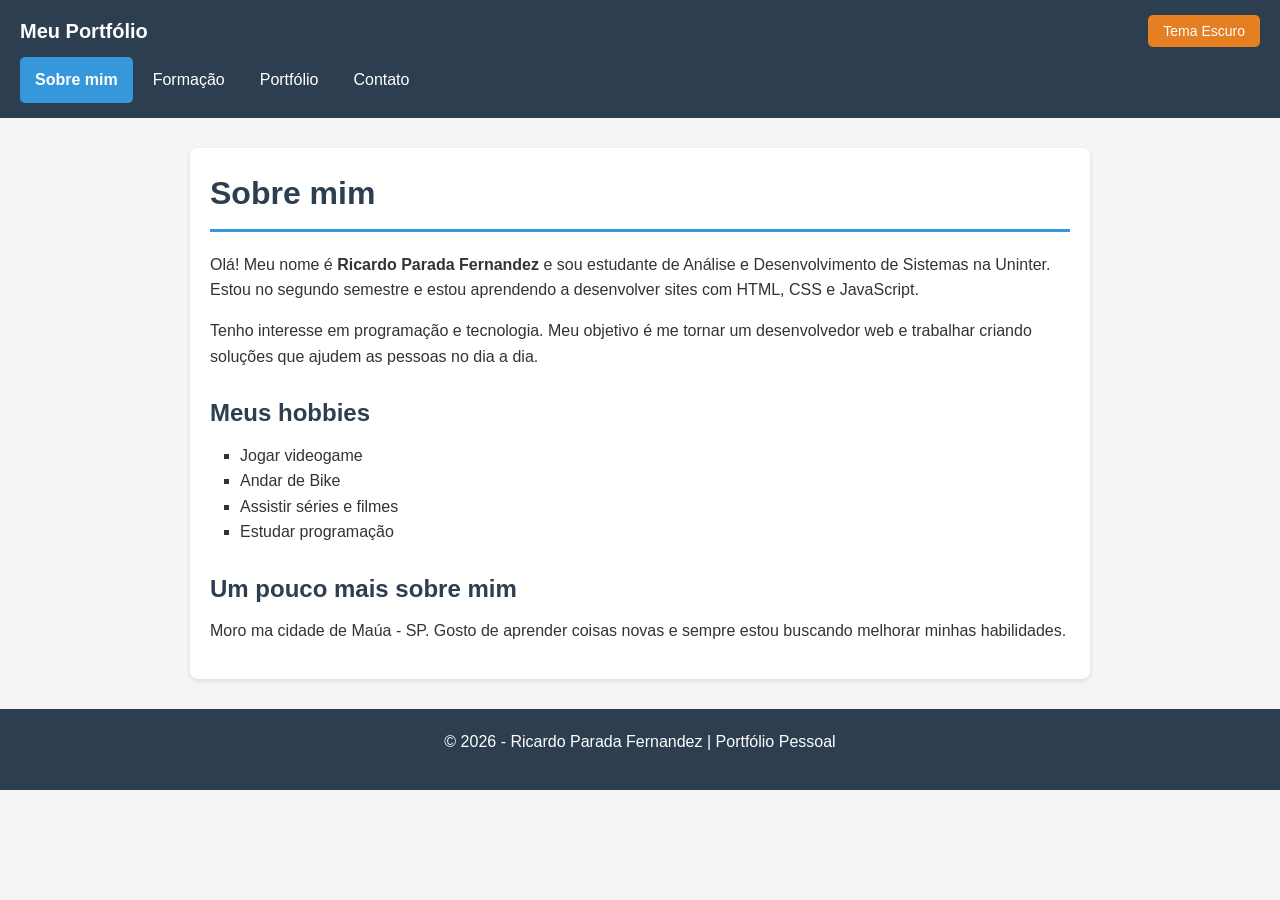
<file: index.html>
<!DOCTYPE html>
<!-- Página inicial do site (Sobre mim) -->
<html lang="pt-br">
<head>
    <!-- Configurações da página -->
    <meta charset="UTF-8">
    <meta name="viewport" content="width=device-width, initial-scale=1.0">
    <title>Sobre mim - Meu Portfólio</title>
    <!-- Arquivo CSS que estiliza todo o site -->
    <link rel="stylesheet" href="css/estilo.css">
</head>
<body>

    <!-- HEADER: fica no topo com o menu de navegação -->
    <header>
        <div class="topo">
            <!-- Logo clicável que leva para a página inicial -->
            <a href="index.html" class="logo">Meu Portfólio</a>

            <div>
                <!-- Botão do menu no celular (controlado pelo JavaScript) -->
                <button class="btn-menu" id="btn-menu">☰ Menu</button>
                <!-- Botão que alterna entre tema claro e escuro -->
                <button class="btn-tema" id="btn-tema">Tema Escuro</button>
            </div>
        </div>

        <!-- NAV: menu com links para as 4 páginas do site -->
        <nav>
            <ul id="menu-lista">
                <!-- class="ativo" destaca a página atual no menu -->
                <li><a href="index.html" class="ativo">Sobre mim</a></li>
                <li><a href="formacao.html">Formação</a></li>
                <li><a href="portfolio.html">Portfólio</a></li>
                <li><a href="contato.html">Contato</a></li>
            </ul>
        </nav>
    </header>

    <!-- MAIN: conteúdo principal desta página -->
    <main>
        <h1>Sobre mim</h1>

        <p>
            Olá! Meu nome é <strong>Ricardo Parada Fernandez</strong> e sou estudante de
            Análise e Desenvolvimento de Sistemas na Uninter. Estou no segundo semestre
            e estou aprendendo a desenvolver sites com HTML, CSS e JavaScript.
        </p>

        <p>
            Tenho interesse em programação e tecnologia. Meu objetivo é me tornar
            um desenvolvedor web e trabalhar criando soluções que ajudem as pessoas
            no dia a dia.
        </p>

        <h2>Meus hobbies</h2>
        <!-- UL cria uma lista com marcadores -->
        <ul class="lista-hobbies">
            <li>Jogar videogame</li>
            <li>Andar de Bike</li>
            <li>Assistir séries e filmes</li>
            <li>Estudar programação</li>
        </ul>

        <h2>Um pouco mais sobre mim</h2>
        <p>
            Moro ma cidade de Maúa - SP. Gosto de aprender coisas novas e sempre
            estou buscando melhorar minhas habilidades.
        </p>
    </main>

    <!-- FOOTER: rodapé que aparece em todas as páginas -->
    <footer>
        <p>&copy; 2026 - Ricardo Parada Fernandez | Portfólio Pessoal</p>
    </footer>

    <!-- Arquivo JavaScript com as interações do site -->
    <script src="js/script.js"></script>
</body>
</html>
</file>
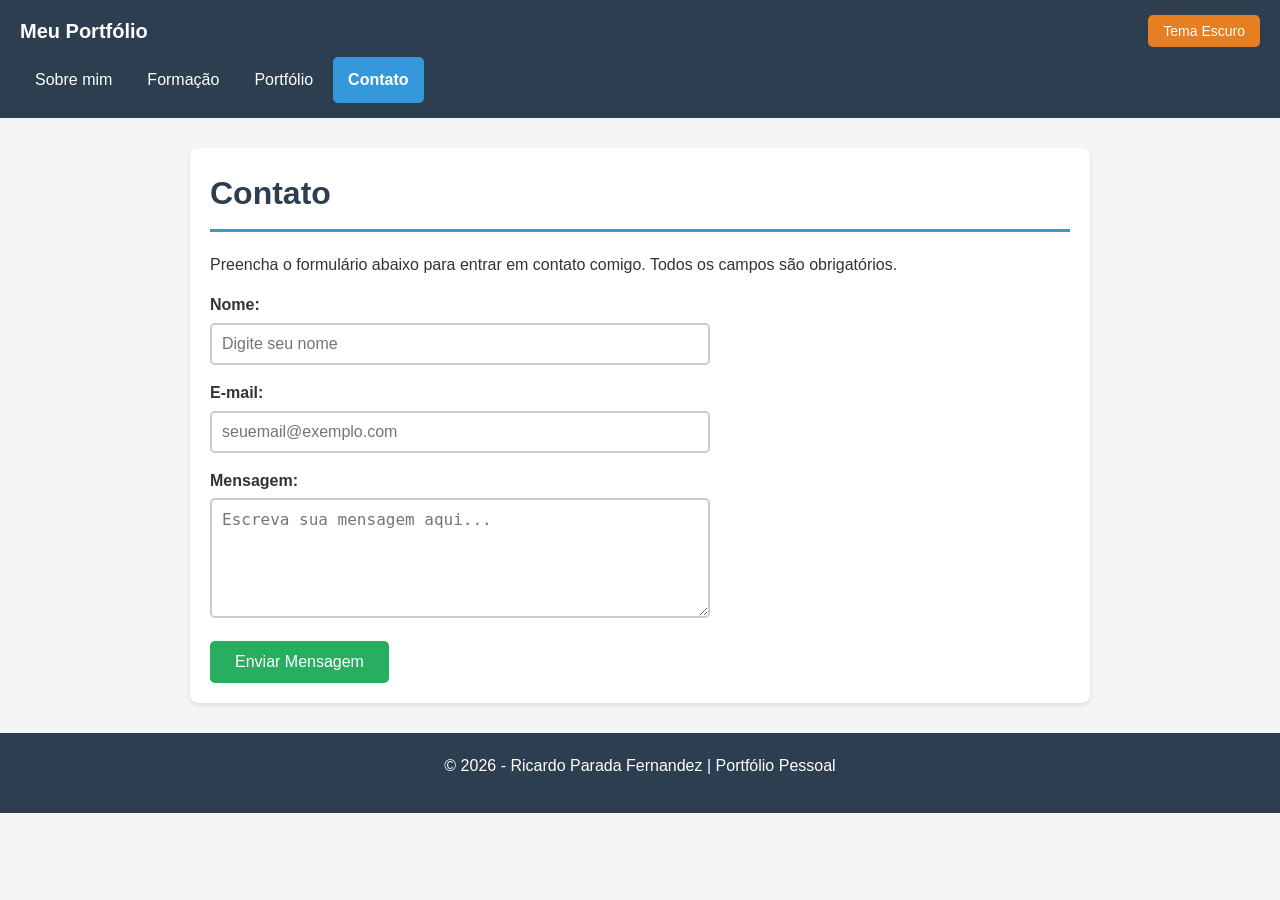
<file: contato.html>
<!DOCTYPE html>
<!-- Página de Contato com formulário -->
<html lang="pt-br">
<head>
    <meta charset="UTF-8">
    <meta name="viewport" content="width=device-width, initial-scale=1.0">
    <title>Contato - Meu Portfólio</title>
    <link rel="stylesheet" href="css/estilo.css">
</head>
<body>

    <header>
        <div class="topo">
            <a href="index.html" class="logo">Meu Portfólio</a>
            <div>
                <button class="btn-menu" id="btn-menu">☰ Menu</button>
                <button class="btn-tema" id="btn-tema">Tema Escuro</button>
            </div>
        </div>

        <nav>
            <ul id="menu-lista">
                <li><a href="index.html">Sobre mim</a></li>
                <li><a href="formacao.html">Formação</a></li>
                <li><a href="portfolio.html">Portfólio</a></li>
                <li><a href="contato.html" class="ativo">Contato</a></li>
            </ul>
        </nav>
    </header>

    <main>
        <h1>Contato</h1>

        <p>Preencha o formulário abaixo para entrar em contato comigo. Todos os campos são obrigatórios.</p>

        <!-- FORM: formulário validado pelo JavaScript e enviado pelo FormSubmit -->
        <form id="form-contato">

            <!-- Campos hidden não aparecem na tela, mas vão no envio -->
            <input type="hidden" name="_subject" value="Nova mensagem do portfólio">
            <input type="hidden" name="_template" value="table">

            <div class="campo">
                <label for="nome">Nome:</label>
                <!-- id = usado pelo JavaScript | name = usado no envio -->
                <input type="text" id="nome" name="nome" placeholder="Digite seu nome">
                <p class="msg-erro" id="erro-nome"></p>
            </div>

            <div class="campo">
                <label for="email">E-mail:</label>
                <input type="email" id="email" name="email" placeholder="seuemail@exemplo.com">
                <p class="msg-erro" id="erro-email"></p>
            </div>

            <div class="campo">
                <label for="mensagem">Mensagem:</label>
                <textarea id="mensagem" name="mensagem" placeholder="Escreva sua mensagem aqui..."></textarea>
                <p class="msg-erro" id="erro-mensagem"></p>
            </div>

            <button type="submit" class="btn-enviar">Enviar Mensagem</button>
        </form>
    </main>

    <!-- Modal de sucesso (fica escondido até o JavaScript abrir) -->
    <div class="modal" id="modal-sucesso">
        <div class="modal-conteudo">
            <h2>✓ Sucesso!</h2>
            <p>Mensagem enviada com sucesso!</p>
            <p>Obrigado por entrar em contato. Em breve retornarei.</p>
            <button class="btn-fechar" id="btn-fechar-modal">Fechar</button>
        </div>
    </div>

    <!-- Modal de ativação (só na primeira vez que usa o FormSubmit) -->
    <div class="modal" id="modal-ativacao">
        <div class="modal-conteudo">
            <h2>Ativar formulário</h2>
            <p>Enviamos um e-mail para <strong>ricardopfup@gmail.com</strong>.</p>
            <p>Abra o e-mail do FormSubmit e clique em <strong>Activate Form</strong>.</p>
            <p>Depois volte aqui e envie a mensagem novamente.</p>
            <button class="btn-fechar" id="btn-fechar-ativacao">Entendi</button>
        </div>
    </div>

    <footer>
        <p>&copy; 2026 - Ricardo Parada Fernandez | Portfólio Pessoal</p>
    </footer>

    <script src="js/script.js"></script>
</body>
</html>
</file>
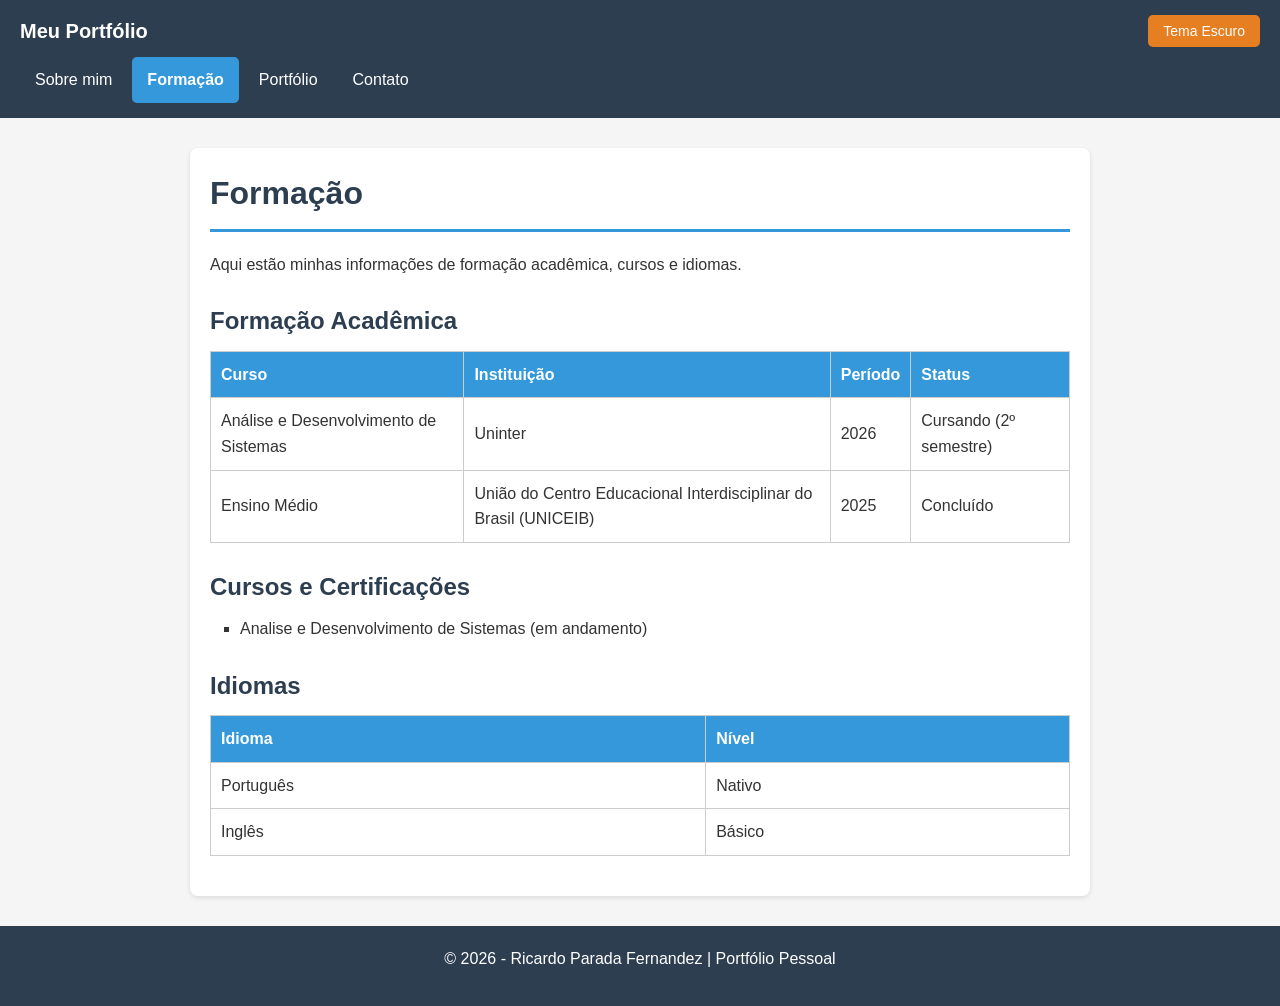
<file: formacao.html>
<!DOCTYPE html>
<!-- Página de Formação acadêmica -->
<html lang="pt-br">
<head>
    <meta charset="UTF-8">
    <meta name="viewport" content="width=device-width, initial-scale=1.0">
    <title>Formação - Meu Portfólio</title>
    <link rel="stylesheet" href="css/estilo.css">
</head>
<body>

    <!-- Menu igual nas outras páginas -->
    <header>
        <div class="topo">
            <a href="index.html" class="logo">Meu Portfólio</a>
            <div>
                <button class="btn-menu" id="btn-menu">☰ Menu</button>
                <button class="btn-tema" id="btn-tema">Tema Escuro</button>
            </div>
        </div>

        <nav>
            <ul id="menu-lista">
                <li><a href="index.html">Sobre mim</a></li>
                <li><a href="formacao.html" class="ativo">Formação</a></li>
                <li><a href="portfolio.html">Portfólio</a></li>
                <li><a href="contato.html">Contato</a></li>
            </ul>
        </nav>
    </header>

    <main>
        <h1>Formação</h1>

        <p>Aqui estão minhas informações de formação acadêmica, cursos e idiomas.</p>

        <h2>Formação Acadêmica</h2>
        <!-- TABLE cria uma tabela com linhas (tr) e células (td/th) -->
        <!-- th = cabeçalho da coluna | td = dado normal -->
        <table class="tabela-formacao">
            <tr>
                <th>Curso</th>
                <th>Instituição</th>
                <th>Período</th>
                <th>Status</th>
            </tr>
            <tr>
                <td>Análise e Desenvolvimento de Sistemas</td>
                <td>Uninter</td>
                <td>2026</td>
                <td>Cursando (2º semestre)</td>
            </tr>
            <tr>
                <td>Ensino Médio</td>
                <td>União do Centro Educacional Interdisciplinar do Brasil (UNICEIB)</td>
                <td>2025</td>
                <td>Concluído</td>
            </tr>
        </table>

        <h2>Cursos e Certificações</h2>
        <ul class="lista-hobbies">
            <li>Analise e Desenvolvimento de Sistemas (em andamento)</li>
        </ul>

        <h2>Idiomas</h2>
        <table class="tabela-formacao">
            <tr>
                <th>Idioma</th>
                <th>Nível</th>
            </tr>
            <tr>
                <td>Português</td>
                <td>Nativo</td>
            </tr>
            <tr>
                <td>Inglês</td>
                <td>Básico</td>
            </tr>
        </table>
    </main>

    <footer>
        <p>&copy; 2026 - Ricardo Parada Fernandez | Portfólio Pessoal</p>
    </footer>

    <script src="js/script.js"></script>
</body>
</html>
</file>
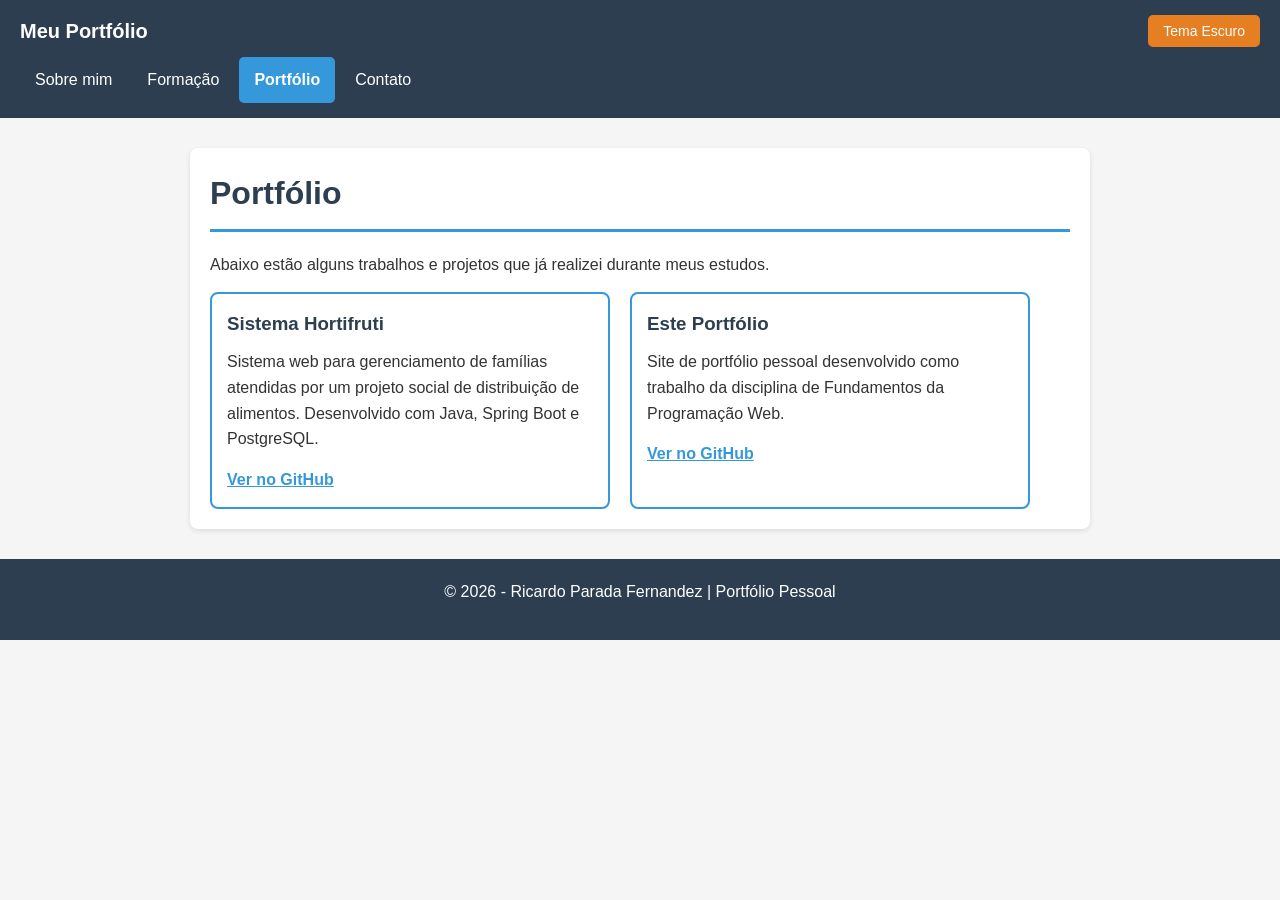
<file: portfolio.html>
<!DOCTYPE html>
<html lang="pt-br">
<head>
    <meta charset="UTF-8">
    <meta name="viewport" content="width=device-width, initial-scale=1.0">
    <title>Portfólio - Meu Portfólio</title>
    <link rel="stylesheet" href="css/estilo.css">
</head>
<body>

    <header>
        <div class="topo">
            <a href="index.html" class="logo">Meu Portfólio</a>
            <div>
                <button class="btn-menu" id="btn-menu">☰ Menu</button>
                <button class="btn-tema" id="btn-tema">Tema Escuro</button>
            </div>
        </div>

        <nav>
            <ul id="menu-lista">
                <li><a href="index.html">Sobre mim</a></li>
                <li><a href="formacao.html">Formação</a></li>
                <li><a href="portfolio.html" class="ativo">Portfólio</a></li>
                <li><a href="contato.html">Contato</a></li>
            </ul>
        </nav>
    </header>

    <main>
        <h1>Portfólio</h1>

        <p>Abaixo estão alguns trabalhos e projetos que já realizei durante meus estudos.</p>

        <!-- Cada projeto fica dentro de um "card" (caixinha) -->
        <div class="portfolio-grid">

            <div class="card-projeto">
                <h3>Sistema Hortifruti</h3>
                <p>
                    Sistema web para gerenciamento de famílias atendidas por um
                    projeto social de distribuição de alimentos. Desenvolvido com
                    Java, Spring Boot e PostgreSQL.
                </p>
                <a href="https://github.com/ricardopfdev/hortifruti" target="_blank" rel="noopener noreferrer">Ver no GitHub</a>
            </div>

            <div class="card-projeto">
                <h3>Este Portfólio</h3>
                <p>
                    Site de portfólio pessoal desenvolvido como trabalho da
                    disciplina de Fundamentos da Programação Web.
                </p>
                <a href="https://github.com/ricardopfdev/portfolio" target="_blank" rel="noopener noreferrer">Ver no GitHub</a>
            </div>

        </div>
    </main>

    <footer>
        <p>&copy; 2026 - Ricardo Parada Fernandez | Portfólio Pessoal</p>
    </footer>

    <script src="js/script.js"></script>
</body>
</html>
</file>
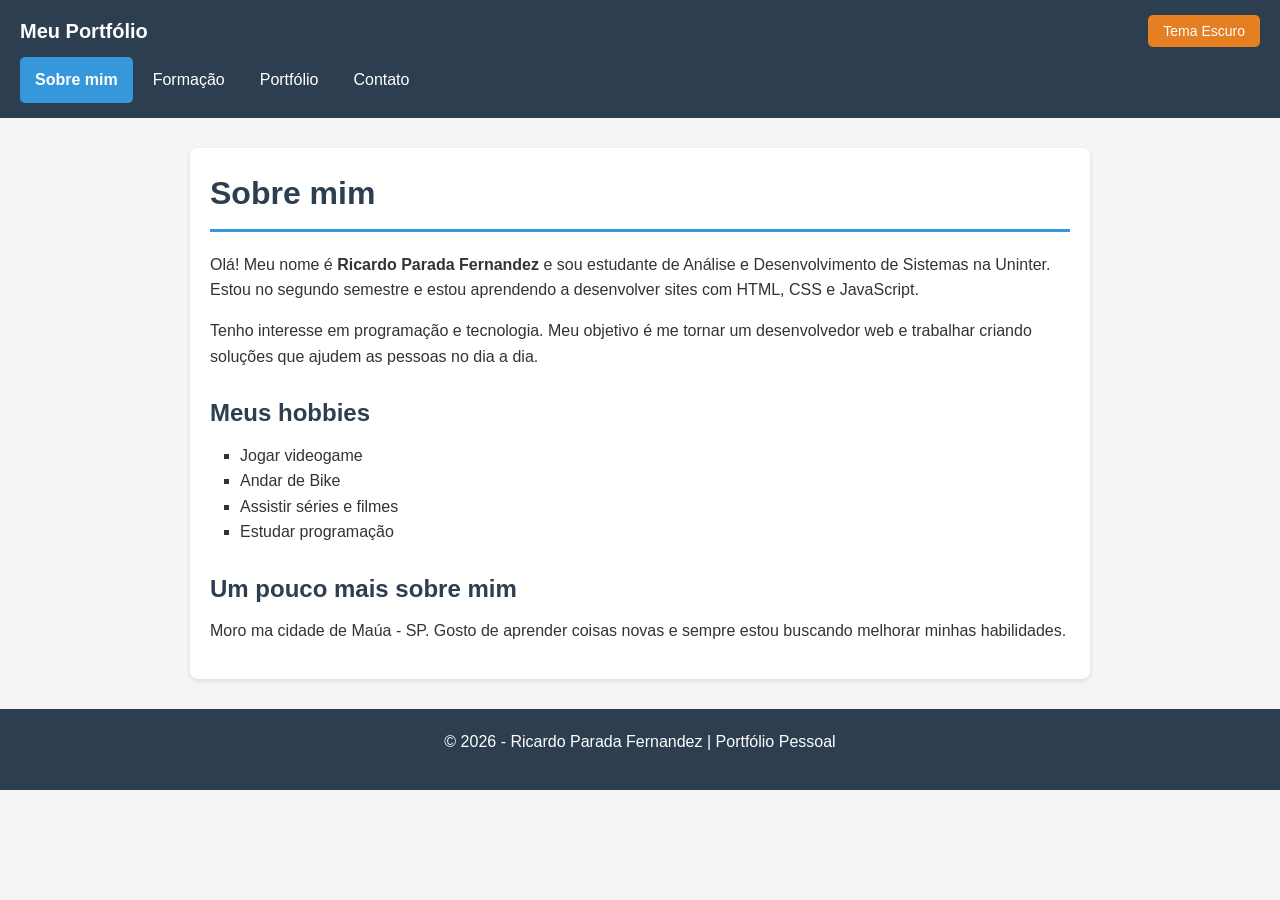
<file: sobre.html>
<!DOCTYPE html>
<html lang="pt-br">
<head>
    <meta charset="UTF-8">
    <meta name="viewport" content="width=device-width, initial-scale=1.0">
    <title>Sobre mim - Meu Portfólio</title>
    <!-- Redireciona para a página inicial -->
    <meta http-equiv="refresh" content="0; url=index.html">
</head>
<body>
    <p>Redirecionando... <a href="index.html">Clique aqui se não for redirecionado.</a></p>
</body>
</html>
</file>
<file: css/estilo.css>
/* ============================================
   ESTILOS GERAIS DO PORTFÓLIO
   Trabalho de Fundamentos da Programação Web
   Autor: Ricardo Parada Fernandez
   ============================================ */

/* * = seleciona TODOS os elementos da página */
/* box-sizing faz padding e border entrarem na largura total */
* {
    margin: 0;
    padding: 0;
    box-sizing: border-box;
}

/* Tema claro (padrão) */
body {
    font-family: Arial, sans-serif;
    background-color: #f5f5f5;
    color: #333333;
    line-height: 1.6;
}

/* Tema escuro - ativado pelo JavaScript */
body.tema-escuro {
    background-color: #1a1a2e;
    color: #eeeeee;
}

/* position: sticky faz o menu "grudar" no topo ao rolar a página */
header {
    background-color: #2c3e50;
    padding: 15px 20px;
    position: sticky;
    top: 0;
    z-index: 100;
}

body.tema-escuro header {
    background-color: #16213e;
}

/* display: flex coloca os itens lado a lado */
.topo {
    display: flex;
    justify-content: space-between;
    align-items: center;
    flex-wrap: wrap;
}

.logo {
    color: white;
    font-size: 20px;
    font-weight: bold;
    text-decoration: none;
}

/* Botão do menu mobile (só aparece em telas pequenas) */
.btn-menu {
    display: none;
    background-color: #3498db;
    color: white;
    border: none;
    padding: 10px 15px;
    cursor: pointer;
    font-size: 16px;
    border-radius: 5px;
}

.btn-menu:hover {
    background-color: #2980b9;
}

/* Botão para mudar tema claro/escuro */
.btn-tema {
    background-color: #e67e22;
    color: white;
    border: none;
    padding: 8px 15px;
    cursor: pointer;
    font-size: 14px;
    border-radius: 5px;
    margin-left: 10px;
}

.btn-tema:hover {
    background-color: #d35400;
}

/* Menu de navegação */
nav ul {
    list-style: none;
    display: flex;
    gap: 5px;
    margin-top: 10px;
}

nav ul li a {
    color: white;
    text-decoration: none;
    padding: 10px 15px;
    display: block;
    border-radius: 5px;
}

nav ul li a:hover {
    background-color: #3498db;
}

/* Destaca a página atual no menu */
nav ul li a.ativo {
    background-color: #3498db;
    font-weight: bold;
}

/* Conteúdo principal */
main {
    max-width: 900px;
    margin: 30px auto;
    padding: 20px;
    background-color: white;
    border-radius: 8px;
    box-shadow: 0 2px 5px rgba(0, 0, 0, 0.1);
}

body.tema-escuro main {
    background-color: #0f3460;
}

h1 {
    color: #2c3e50;
    margin-bottom: 20px;
    border-bottom: 3px solid #3498db;
    padding-bottom: 10px;
}

body.tema-escuro h1 {
    color: #3498db;
}

h2 {
    color: #2c3e50;
    margin-top: 25px;
    margin-bottom: 10px;
}

body.tema-escuro h2 {
    color: #5dade2;
}

p {
    margin-bottom: 15px;
}

/* Foto de perfil na página Sobre */
.foto-perfil {
    width: 150px;
    height: 150px;
    border-radius: 50%;
    border: 4px solid #3498db;
    display: block;
    margin: 0 auto 20px auto;
    object-fit: cover;
}

/* Lista de hobbies */
.lista-hobbies {
    list-style: square;
    margin-left: 30px;
    margin-bottom: 20px;
}

/* Tabela de formação */
.tabela-formacao {
    width: 100%;
    border-collapse: collapse;
    margin-bottom: 20px;
}

.tabela-formacao th,
.tabela-formacao td {
    border: 1px solid #cccccc;
    padding: 10px;
    text-align: left;
}

.tabela-formacao th {
    background-color: #3498db;
    color: white;
}

body.tema-escuro .tabela-formacao th {
    background-color: #1a5276;
}

body.tema-escuro .tabela-formacao td,
body.tema-escuro .tabela-formacao th {
    border-color: #555555;
}

/* Cards do portfólio */
.portfolio-grid {
    display: flex;
    flex-wrap: wrap;
    gap: 20px;
}

.card-projeto {
    border: 2px solid #3498db;
    border-radius: 8px;
    padding: 15px;
    width: 100%;
    max-width: 400px;
}

.card-projeto h3 {
    color: #2c3e50;
    margin-bottom: 10px;
}

body.tema-escuro .card-projeto h3 {
    color: #5dade2;
}

.card-projeto a {
    color: #3498db;
    font-weight: bold;
}

/* Formulário de contato */
form {
    max-width: 500px;
}

.campo {
    margin-bottom: 15px;
}

.campo label {
    display: block;
    margin-bottom: 5px;
    font-weight: bold;
}

.campo input,
.campo textarea {
    width: 100%;
    padding: 10px;
    border: 2px solid #cccccc;
    border-radius: 5px;
    font-size: 16px;
}

body.tema-escuro .campo input,
body.tema-escuro .campo textarea {
    background-color: #1a1a2e;
    color: white;
    border-color: #555555;
}

.campo textarea {
    height: 120px;
    resize: vertical;
}

/* Mensagem de erro da validação */
.msg-erro {
    color: red;
    font-size: 14px;
    margin-top: 5px;
    display: none;
}

/* Botão de enviar formulário */
.btn-enviar {
    background-color: #27ae60;
    color: white;
    border: none;
    padding: 12px 25px;
    font-size: 16px;
    cursor: pointer;
    border-radius: 5px;
}

.btn-enviar:hover {
    background-color: #219a52;
}

/* .modal fica escondido (display: none) até o JS adicionar a classe .aberto */
.modal {
    display: none;
    position: fixed;
    top: 0;
    left: 0;
    width: 100%;
    height: 100%;
    background-color: rgba(0, 0, 0, 0.5);
    justify-content: center;
    align-items: center;
    z-index: 200;
}

.modal.aberto {
    display: flex;
}

.modal-conteudo {
    background-color: white;
    padding: 30px;
    border-radius: 10px;
    text-align: center;
    max-width: 400px;
}

body.tema-escuro .modal-conteudo {
    background-color: #0f3460;
}

.modal-conteudo h2 {
    color: #27ae60;
    margin-bottom: 15px;
}

.btn-fechar {
    background-color: #3498db;
    color: white;
    border: none;
    padding: 10px 20px;
    cursor: pointer;
    border-radius: 5px;
    margin-top: 15px;
    font-size: 16px;
}

/* Rodapé */
footer {
    text-align: center;
    padding: 20px;
    background-color: #2c3e50;
    color: white;
    margin-top: 30px;
}

body.tema-escuro footer {
    background-color: #16213e;
}

/* ============================================
   RESPONSIVO - quando a tela for menor que 768px (celular)
   @media aplica estilos só nesse tamanho de tela
   ============================================ */
@media (max-width: 768px) {

    .btn-menu {
        display: block;
    }

    /* Menu escondido no celular até clicar no botão */
    nav ul {
        display: none;
        flex-direction: column;
        width: 100%;
        margin-top: 10px;
    }

    /* Classe adicionada pelo JavaScript para mostrar o menu */
    nav ul.menu-aberto {
        display: flex;
    }

    nav ul li a {
        text-align: center;
    }

    .topo {
        gap: 10px;
    }
}
</file>
